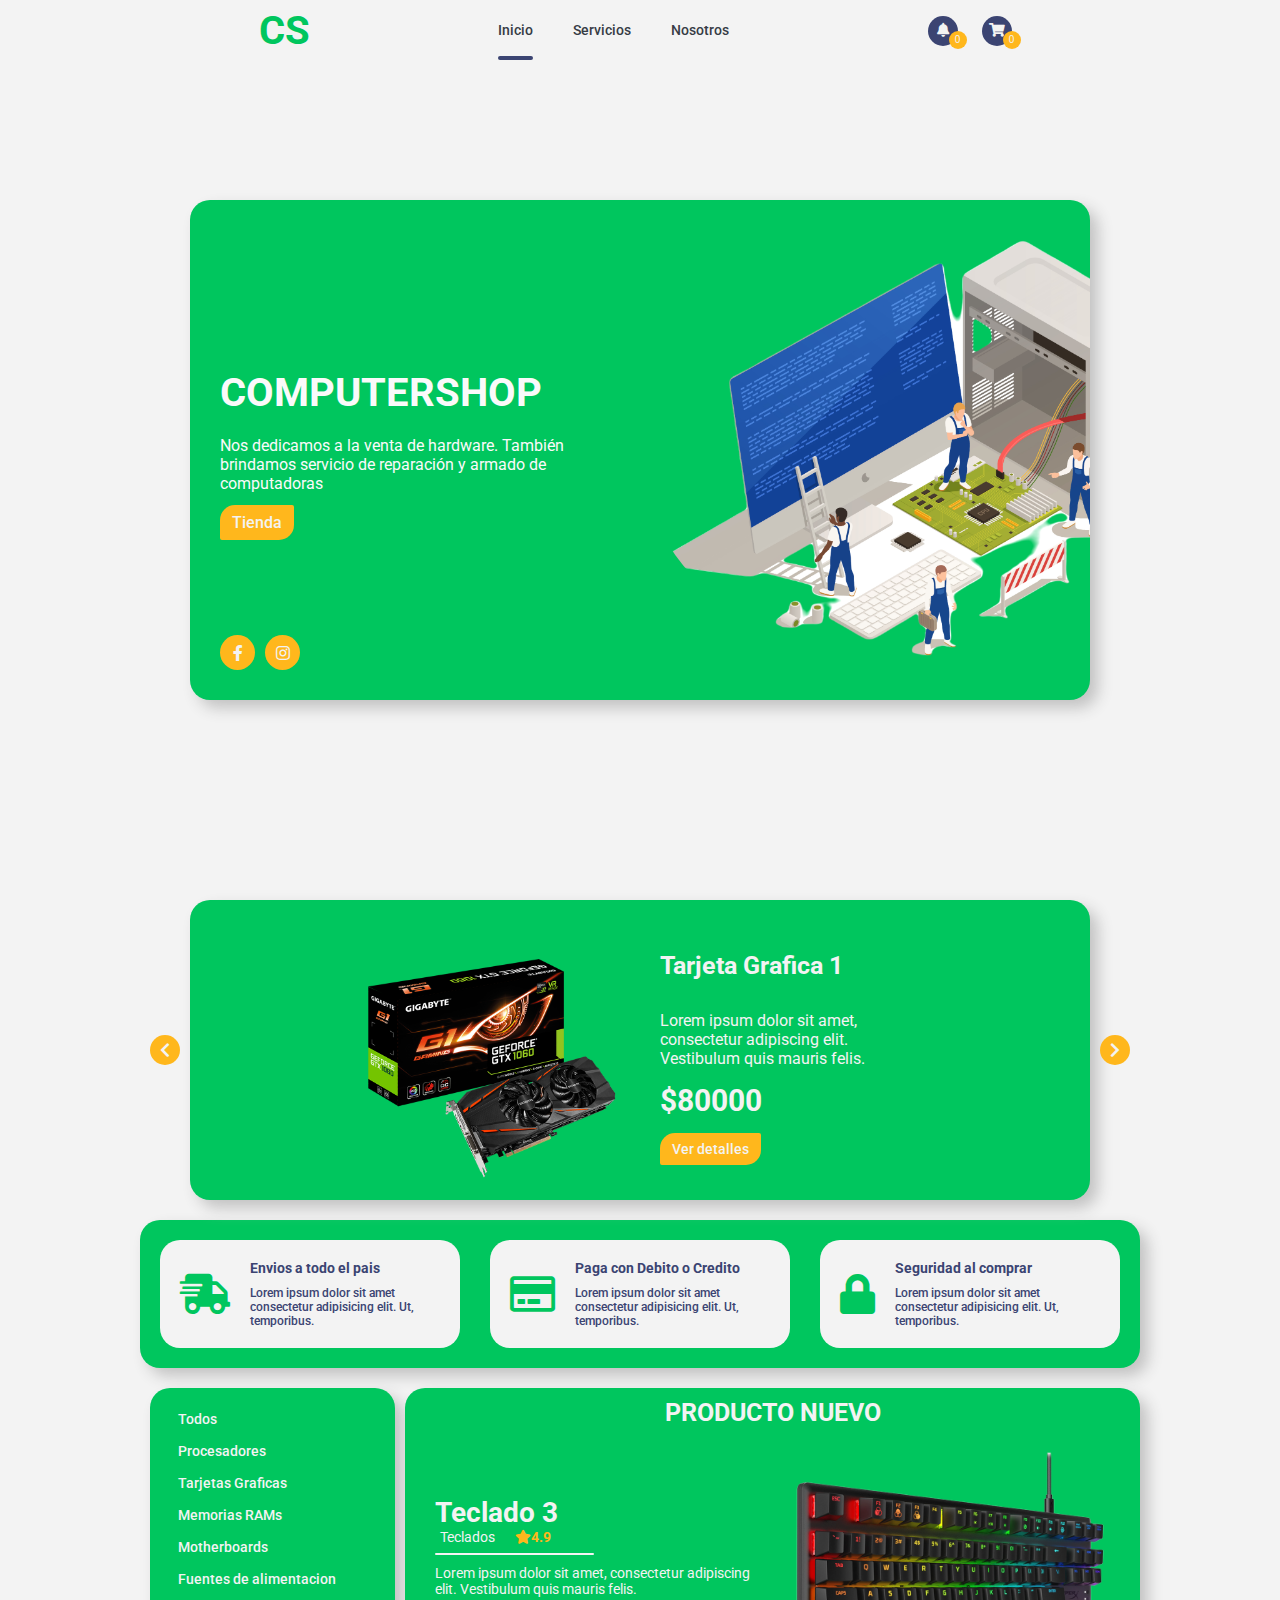
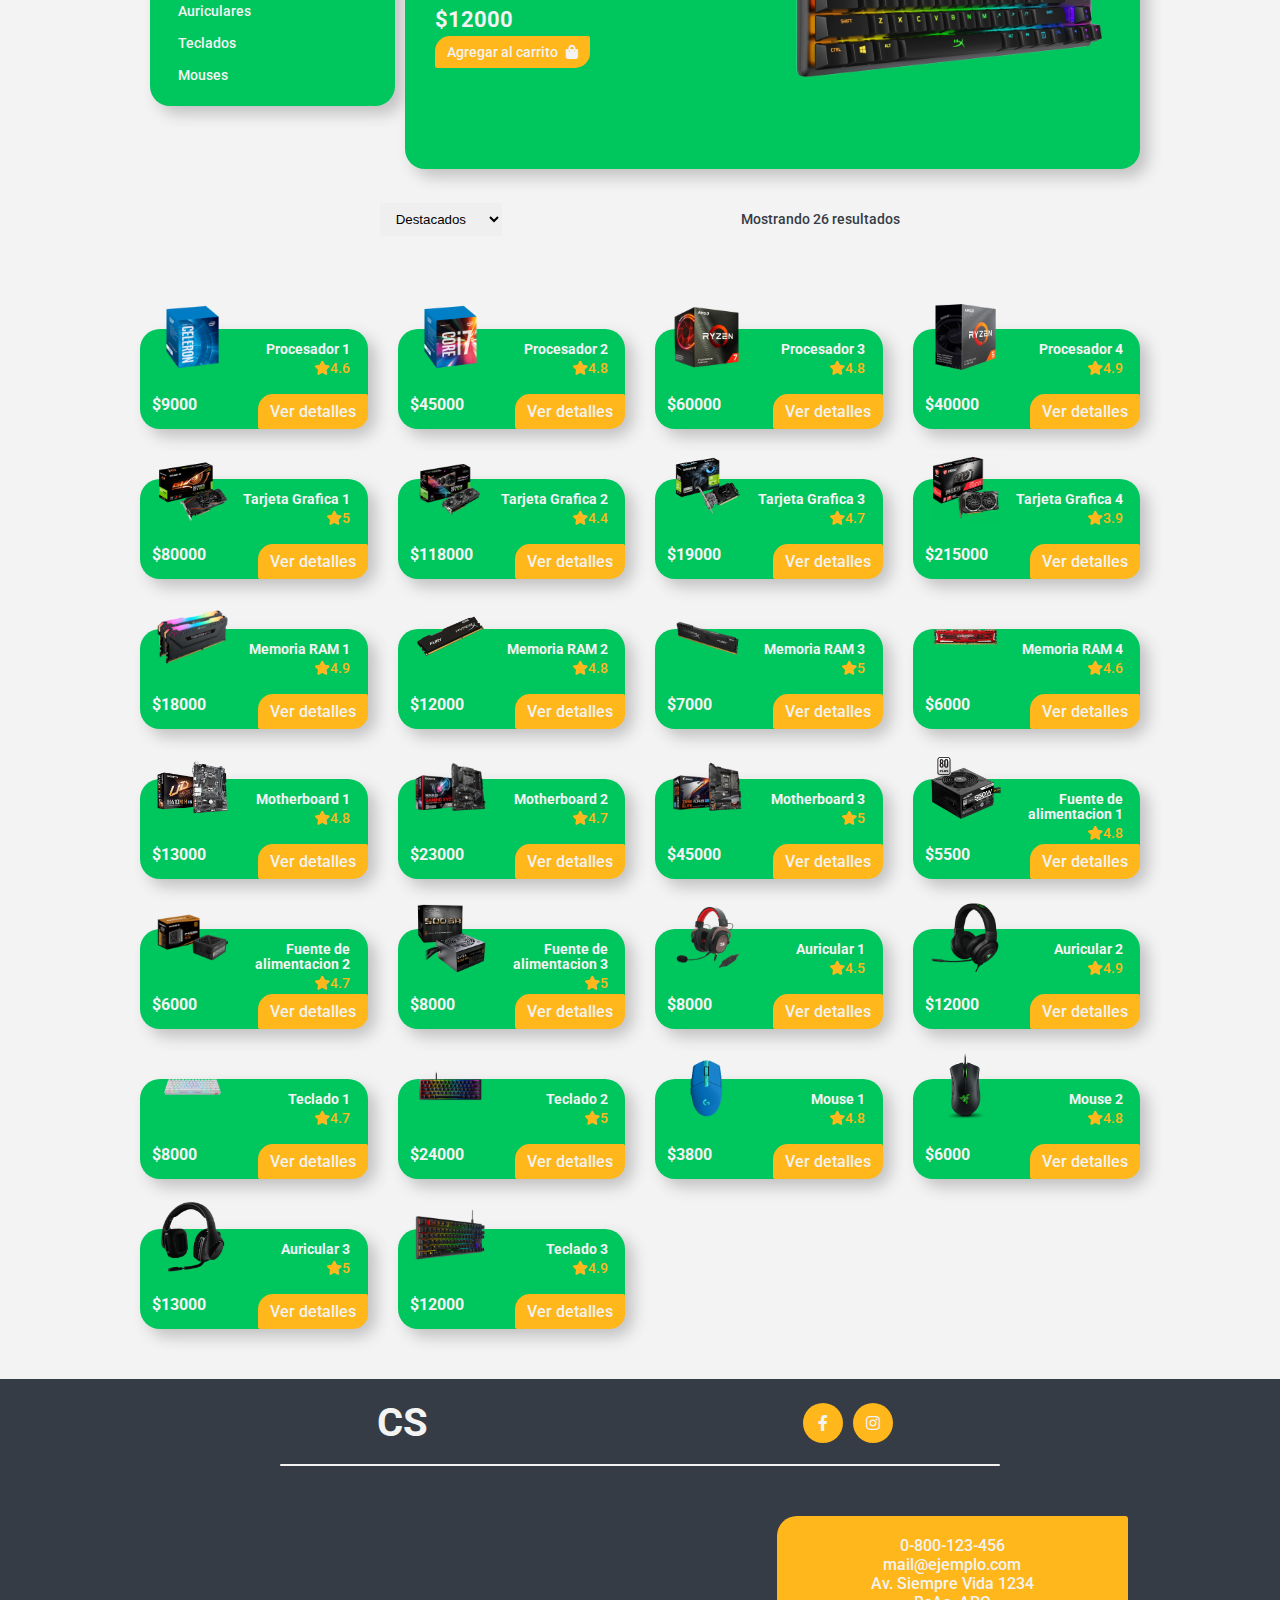
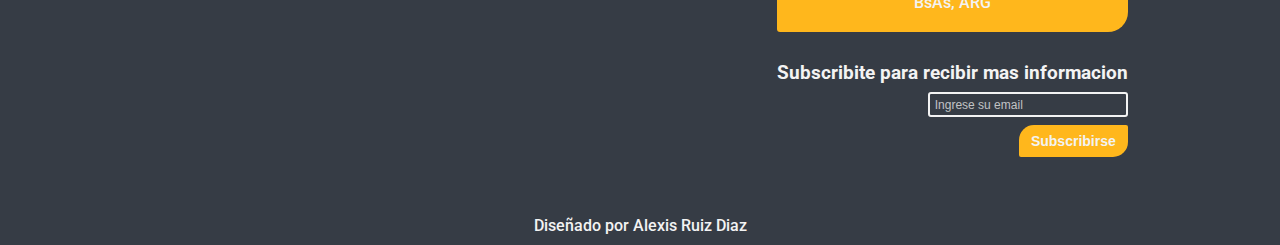
<file: index.html>
<!DOCTYPE html>
<html lang="en">
<head>
    <meta charset="UTF-8">
    <meta http-equiv="X-UA-Compatible" content="IE=edge">
    <meta name="viewport" content="width=device-width, initial-scale=1.0">
    <title>Proyecto Final</title>
    <!-- Estilo -->
    <link rel="stylesheet" href="style.css">
    <!-- Iconos -->
    <link rel="stylesheet" href="https://cdnjs.cloudflare.com/ajax/libs/font-awesome/5.15.4/css/all.min.css" integrity="sha512-1ycn6IcaQQ40/MKBW2W4Rhis/DbILU74C1vSrLJxCq57o941Ym01SwNsOMqvEBFlcgUa6xLiPY/NS5R+E6ztJQ==" crossorigin="anonymous" referrerpolicy="no-referrer" />
</head>
<body>
    <header>
        <nav>
            <a href="index.html" class="navbar__logo">
                <h1>
                    CS
                </h1>
            </a>
            <div class="navbar">
                <ul>
                    <li class="nav-link-activo"><a href="index.html">Inicio</a></li>
                    <li><a href="nav/servicios.html">Servicios</a></li>
                    <li><a href="nav/sobre-nosotros.html">Nosotros</a></li>
                </ul>
            </div>
            <div class="nav__botones">
                <button id="btn__notificacion">
                    <i class="fas fa-bell"></i>
                    <p>0</p>
                </button>
                <section id="notificaciones">
                    <div class="notificaiones-header">
                        <h4>Notificaciones</h4>
                        <i class="fas fa-trash btn__eliminar-msjs"></i>
                    </div>
                    <div class="notificaciones-contenido">
                        
                    </div>
                </section>
                <button id="btn__carrito">
                    <i class="fas fa-shopping-cart"></i>
                    <p>0</p>
                </button>
            </div>
            <button id="btn__menu">
                <i class="fas fa-bars"></i>
            </button>
        </nav>
    </header>

    <section id="banner">
        <div class="banner">
            <div class="banner__contenido">
                <h1>ComputerShop</h1>
                <p>Nos dedicamos a la <span>venta de hardware</span>. También brindamos servicio de <span>reparación y armado de computadoras</span></p>
                <a href="#tienda">Tienda</a>
            </div>
            <div class="banner__links">
                <a href="#"><i class="fab fa-facebook-f"></i></a>
                <a href="#"><i class="fab fa-instagram"></i></a>
            </div>
            <img src="img/img1.png" alt="">
        </div>
    </section>

    <main id="tienda">

        <section>
            <div class="catalogo__slider">
                <div class="slider">
                    <ul class="slider-items">
                    </ul>
                </div>
                <span class="btn__slider-left"><i class="fas fa-chevron-left"></i></span>
                <span class="btn__slider-right"><i class="fas fa-chevron-right"></i></span>
                
            </div>
            <ul class="catalogo__info">
                <li>
                    <i class="fas fa-shipping-fast"></i>
                    <p><span>Envios a todo el pais</span>
                    Lorem ipsum dolor sit amet consectetur adipisicing elit. Ut, temporibus.</p>
                </li>
                <li>
                    <i class="far fa-credit-card"></i>
                    <p><span>Paga con Debito o Credito</span>
                    Lorem ipsum dolor sit amet consectetur adipisicing elit. Ut, temporibus.</p>
                </li><li>
                    <i class="fas fa-lock"></i>
                    <p><span>Seguridad al comprar</span>
                    Lorem ipsum dolor sit amet consectetur adipisicing elit. Ut, temporibus.</p>
                </li>
            </ul>
            

        </section>

        <!-- Catalogo -->
        <section class="catalogo" id="catalogo">
            <!-- Catalogo categorias -->
            <ul class="catalogo__categorias">

            </ul>
            <div class="catalogo__producto-nuevo">
                <h3>Producto nuevo</h3>
            </div>
            
        </section>

        <!-- Catalogo de todos los productos -->
        <section class="catalogo-completo" id="productos">
            <div class="catalogo-completo__filtro">
                <div class="filtro__ordenar">
                    <label for="ordenar-por">
                        <i class='bx bx-menu-alt-left'></i>
                    </label>
                    <select name="ordenar-por" id="ordenar-por">
                        <option value="1">Destacados</option>
                        <option value="2">A-Z</option>
                        <option value="3">Z-A</option>
                        <option value="4">Mayor precio</option>
                        <option value="5">Menor precio</option>
                    </select>
                    <!-- <p id="ordenar-destacado">Destacados</p>
                    <p id="ordenar-az">A-Z</p>
                    <p id="ordenar-za">Z-A</p>
                    <p id="ordenar-19">1-9</p>
                    <p id="ordenar-91">9-1</p> -->
                </div>
                <p class="contador-catalogo"></p>
            </div>
            <div class="catalogo__productos">

            </div>
        </section>

        <section id="producto">
            <div class="producto">
                <i class="fas fa-times cerrar-detalle-producto"></i>
                <div class="producto-detalles">
                </div> 
                <div class="productos-similares">
    
                </div>
            </div>
        </section>

        <section class="carrito" id="carrito">
            <i class="fas fa-times btn__cerrar-carrito"></i>
                <div class="carrito__form">
                <div class="form__informacion-personal">
                    <h3>Informacion personal</h3>
                    <form action="" class="form__informacion-personal">
                        <p>
                            <label for="informacion-personal__nombre">Nombre</label>
                            <input type="text" name="nombre" id="informacion-personal__nombre">
                        </p>
                        <p>
                            <label for="informacion-personal__apellido">Apellido</label>
                            <input type="text" name="apellido" id="informacion-personal__apellido">
                        </p>
                        <p>
                            <label for="informacion-personal__telefono">Telefono</label>
                            <input type="text" name="telefono" id="informacion-personal__telefono">
                        </p>
                        <p>
                            <label for="informacion-personal__email">Email</label>
                            <input type="email" name="email" id="informacion-personal__email">
                        </p>
                    </form>
                </div>
                <div class="form__detalle-envio">
                    <h3>Detalles del envio</h3>
                    <form action="">
                        <p>
                            <label for="detalle-envio__ciudad">Ciudad</label>
                            <input type="text" name="ciudad" id="detalle-envio__ciudad">
                        </p>
                        <p>
                            <label for="detalle-envio__codigo-postal">Codigo Postal</label>
                            <input type="text" name="codigo-postal" id="detalle-envio__codigo-postal">
                        </p>
                        <p>
                            <label for="detalle-envio__direccion">Direccion</label>
                            <input type="text" name="direccion" id="detalle-envio__direccion">
                        </p>        
                    </form>
                </div>
                <div class="form__detalle-envio">
                    <h3>Formas de pago</h3>
                    <form action="">
                        <p>
                            <label for="forma-pago__nombre">Nombre del titular de la tarjeta</label>
                            <input type="text" name="tarjeta-nombre" id="forma-pago__nombre">
                        </p>
                        <p>
                            <label for="forma-pago__tarjeta-numero">Numero de tarjeta</label>
                            <input type="text" name="tarjeta-numero" id="forma-pago__tarjeta-numero">
                        </p>
                        <p>
                            <label for="forma-pago__tarjeta-vencimiento">Vencimiento</label>
                            <input type="text" name="tarjeta-vencimiento" id="forma-pago__tarjeta-vencimiento">
                        </p>
                        <p>
                            <label for="forma-pago__tarjeta-ccv">CVV</label>
                            <input type="text" name="tarjeta-cvv" id="forma-pago__tarjeta-cvv">
                        </p>
                    </form>
                </div>
                
            </div>
            <div class="carrito__compra">
                <div class="carrito__total">
                    <h3>Tu orden</h3>
                    <p class="cantidad-productos">Productos: <span></span></p>
                    <p class="subtotal">Subtotal: <span></span></p>
                    <p class="envio">Envio: <span></span></p>
                    <strong class="total">Total: <span></span></strong>
                    <button class="btn__finalizar-compra" type="submit">Comprar</button>
                </div>
                <ul class="carrito__productos">
                    <p>Tu carrito esta vacio</p>
                </ul>
            </div>
        </section>

        
        
    </main>

    <!-- Footer -->
    <footer>
        <div class="footer__header">
            <h1><a href="index.html">CS</a></h1>
            <ul>
                <li><a href="#"><i class="fab fa-facebook-f"></i></a></li>
                <li><a href="#"><i class="fab fa-instagram"></i></a></li>
            </ul>
        </div>
        <div class="footer__body">
            <iframe src="https://www.google.com/maps/embed?pb=!1m18!1m12!1m3!1d2624.9916256937513!2d2.2922926153525647!3d48.858370079287496!2m3!1f0!2f0!3f0!3m2!1i1024!2i768!4f13.1!3m3!1m2!1s0x47e66e2964e34e2d%3A0x8ddca9ee380ef7e0!2sTorre%20Eiffel!5e0!3m2!1ses!2sar!4v1633181030583!5m2!1ses!2sar" width="400" height="300" style="border:0;" allowfullscreen="" loading="lazy"></iframe>
            <div class="footer__contenido">
                <div class="footer__contacto">
                    <p>0-800-123-456</p>
                    <p>mail@ejemplo.com</p>
                    <p>Av. Siempre Vida 1234</p>
                    <p>BsAs, ARG</p>
                </div>
                <div class="footer__newsletter">
                    <h3>Subscribite para recibir mas informacion</h3>
                    <input type="email" name="mail__newsletter" id="mail__newsletter" placeholder="Ingrese su email">
                    <button type="submit">Subscribirse</button>
                </div>
            </div>
        </div>
        
        <p class="footer__link">Diseñado por <a href="mailto:alexis00rodrigo@gmail.com" target="_blank">Alexis Ruiz Diaz</a></p>
    </footer>
    
<script src="https://code.jquery.com/jquery-3.5.1.min.js"></script>
<script src="funciones.js"></script>
<script src="main.js"></script>
</body>
</html>
</file>
<file: style.css>
@import url('https://fonts.googleapis.com/css2?family=Roboto:wght@400;500;700&display=swap');


:root {
    /* Colores */
    --color-1: #00c65e;
    --color-2: #3b4472;
    --color-3: #363c45;
    --color-4: #f3f3f3;
    --color-boton: #ffb71c;

    --fuente-regular: 400;
    --fuente-medium: 500;
    --fuente-bold: 700;

    --box-shadow: 8px 8px 15px #c2c2c2;
}


/* Globales */
* {
    margin: 0;
    padding: 0;
    box-sizing: border-box;
}
html {
    scroll-behavior: smooth;
}
body {
    width: 100%;
    background-color: var(--color-4);
    color: var(--color-3);
    font-weight: var(--fuente-medium);
    font-family: 'Roboto', sans-serif;
}
body::-webkit-scrollbar {
    width: 10px;
}
body::-webkit-scrollbar-thumb {
    background-color: var(--color-boton);
    border-radius: 5px;
}
ul {
    list-style: none;
}
a {
    text-decoration: none;
}
button {
    cursor: pointer;
}



/* Barra de navegacion */
header {
    position: fixed;
    top: 0;
    left: 0;
    z-index: 13;
    width: 100%;
    height: 60px;
    transition: .3s;
    background-color: var(--color-4);
}
header nav {
    max-width: 1100px;
    width: 100%;
    height: 100%;
    margin: 0 auto;
    display: flex;
    justify-content: space-evenly;
    align-items: center;
}
.navbar__logo h1 {
    font-size: 40px;
    color: var(--color-1);
}
.navbar {
    height: 100%;
    display: flex;
    align-items: center;
}
.navbar ul {
    height: 100%;
    display: flex;
    align-items: center;
}
.navbar ul li {
    height: 100%;
    display: flex;
    align-items: center;
    position: relative;
    margin: 0 20px;
}
.navbar .nav-link-activo {
    color: var(--color-2);
}
.navbar .nav-link-activo::after {
    position: absolute;
    content: '';
    height: 4px;
    width: 100%;
    bottom: 0;
    left: 0;
    background-color: var(--color-2);
    border-radius: 2px;
}
.navbar ul li a {
    font-size: 14px;
    font-weight: var(--fuente-medium);
    color: var(--color-3);
}


/* Botones de la barra de navegacion */
.nav__botones {
    line-height: 60px;
    position: relative;
}
.nav__botones button {
    position: relative;
    border: none;
    cursor: pointer;
    margin: 0 10px;
    background-color: var(--color-2);
    color: var(--color-4);
    width: 30px;
    height: 30px;
    border-radius: 50%;
}
.nav__botones button i {
    font-size: 14px;
}
.nav__botones button p {
    position: absolute;
    top: 50%;
    left: 70%;
    background-color: var(--color-boton);
    width: 18px;
    height: 18px;
    font-size: 10px;
    border-radius: 50%;
    display: grid;
    place-content: center;
}
#btn__menu {
    display: none;
    background: none;
    border: none;
    cursor: pointer;
}
#btn__menu i {
    font-size: 18px;
}


/* Main */
main {
    width: 100%;
    max-width: 1000px;
    margin: 0 auto;
}


/* Banner */
#banner {
    width: 100%;
    height: 100vh;
    display: flex;
    justify-content: center;
    align-items: center;
}
.banner {
    width: 900px;
    height: 500px;
    background-color: var(--color-1);
    overflow: hidden;
    display: flex;
    align-items: center;
    border-radius: 20px;
    box-shadow: var(--box-shadow);
    position: relative
}


/* Banner contenido */
.banner__contenido {
    width: 50%;
    color: #fafafa;
    padding: 30px;
}
.banner__contenido h1 {
    font-size: 40px;
    text-transform: uppercase;
}
.banner__contenido p {
    font-weight: var(--fuente-regular);
    margin: 20px 0;
}
.banner__contenido a {
    background-color: var(--color-boton);
    color: var(--color-4);
    border: none;
    cursor: pointer;
    padding: 8px 12px;
    border-top-left-radius: 15px;
    border-bottom-right-radius: 15px;
    border-bottom-left-radius: 2px;
    border-top-right-radius: 2px;
}


/* Banner img */
.banner img {
    position: absolute;
    left: 50%;
    width: 600px;
    border-radius: 50%;
}


/* Banner links */
.banner__links {
    position: absolute;
    left: 30px;
    bottom: 30px;
    display: flex;
}
.banner__links a {
    display: block;
    width: 35px;
    height: 35px;
    background-color: var(--color-boton);
    border-radius: 50%;
    display: flex;
    justify-content: center;
    align-items: center;
    color: var(--color-4);
    margin-right: 10px;
}


/* Slider */
.catalogo__slider {
    width: 100%;
    position: relative;
}
.slider {
    width: calc(100% - 100px);
    margin: auto;
    display: flex;
    justify-content: center;
    background-color: var(--color-1);
    border-radius: 20px;
    box-shadow: var(--box-shadow)
}


/* Slider items */
.slider-item {
    display: flex;
    justify-content: center;
    align-items: center;
}
.slider-item img {
    width: 300px;
    padding: 20px;
}
.slider-item__contenido {
    padding: 20px;
    width: 300px;
    color: var(--color-4);
}
.slider-item__contenido h3 {
    font-size: 25px;
    height: 60px;
    line-height: 20px;
    display: flex;
    align-items: center;
}
.slider-item__descripcion p {
    font-weight: var(--fuente-regular);
    margin: 15px 0;
}
.slider-item__descripcion strong {
    font-size: 30px;
}


/* Slider botones */
.btn__slider-left,
.btn__slider-right {
    position: absolute;
    top: 50%;
    transform: translateY(-50%);
    background-color: var(--color-boton);
    color: var(--color-4);
    width: 30px;
    height: 30px;
    display: grid;
    place-content: center;
    border-radius: 50%;
    cursor: pointer;
}
.btn__slider-left {
    left: 10px;
}
.btn__slider-right {
    right: 10px;
}
.slider-item__contenido .btn__ver-producto {
    display: block;
    width: max-content;
    margin-top: 15px;
    background-color: var(--color-boton);
    color: var(--color-4);
    border: none;
    cursor: pointer;
    padding: 8px 12px;
    border-top-left-radius: 15px;
    border-bottom-right-radius: 15px;
    border-bottom-left-radius: 2px;
    border-top-right-radius: 2px;
    font-size: 14px;
}


/* Catalogo */
.catalogo {
    width: 100%;
    height: max-content;
    margin: 0 auto;
    display: flex
}


/* Categorias */
.catalogo__categorias {
    width: 25%;
    height: 100%;
    margin: 0 10px;
    padding: 15px 8px;
    background-color: var(--color-1);
    border-radius: 20px;
    box-shadow: var(--box-shadow);
}
.catalogo__categorias li {
    padding: 5px 12px;
}
.catalogo__categorias li a {
    width: 100%;
    display: flex;
    align-items: center;
    justify-content: space-between;
    padding: 3px 8px;
    font-size: 14px;
    font-weight: 500;
    color: var(--color-4);
}
.catalogo__categorias li a i {
    opacity: 0;
    transform: translateX(-10px);
    transition: .5s;
}
.catalogo__categorias li:hover a i {
    opacity: 1;
    transform: translateX(0);
}


/* Producto nuevo del catalogo */
.catalogo__producto-nuevo {
    display: block;
    width: 75%;
    background-color: var(--color-1);
    color: var(--color-4);
    border-radius: 20px;
    display: flex;
    flex-direction: column;
    align-items: center;
    padding: 10px;
    box-shadow: 8px 8px 15px #c2c2c2;
    position: relative;
}   
.catalogo__producto-nuevo h3 {
    position: absolute;
    font-size: 25px;
    text-transform: uppercase;
}
.catalogo__producto-nuevo .producto-nuevo__item {
    display: flex;
    justify-content: center;
    align-items: center;
}
.producto-nuevo__contenido,
.producto-nuevo__img {
    width: 50%;
    padding: 20px;
}
.producto-nuevo__titulo {
    position: relative;
    padding: 10px 0;
    margin-bottom: 10px;
}
.producto-nuevo__titulo::after {
    position: absolute;
    content: '';
    background-color: var(--color-4);
    border-radius: 3px;
    height: 2px;
    left: 0;
    width: 50%;
    bottom: 0;
    border-radius: 2px;
}
.producto-nuevo__titulo h4 {
    font-size: 28px;
}
.producto-nuevo__titulo p {
    width: 100%;
    font-size: 14px;
    padding: 0 5px;
    font-weight: var(--fuente-regular);
}
.producto-nuevo__titulo p span {
    font-size: 14px;
    font-weight: var(--fuente-bold);
    margin-left: 20px;
    color: var(--color-boton);
}
.producto-nuevo__info p {
    font-size: 14px;
    margin-bottom: 10px;
    font-weight: var(--fuente-regular);
}
.producto-nuevo__info strong {
    font-size: 22px;
}
.producto-nuevo__img img {
    width: 100%;
}
.producto-nuevo__botones {
    padding: 10px 0;
}
.producto-nuevo__botones .btn__agregar {
    background-color: var(--color-boton);
    color: var(--color-4);
    border: none;
    cursor: pointer;
    padding: 8px 12px;
    border-top-left-radius: 15px;
    border-bottom-right-radius: 15px;
    border-bottom-left-radius: 2px;
    border-top-right-radius: 2px;
    font-size: 14px;
}
.producto-nuevo__botones .btn__agregar i {
    margin-left: 8px;
}


/* Catalogo info */
.catalogo__info {
    width: 100%;
    display: grid;
    grid-template-columns: repeat(auto-fill,minmax(300px, 1fr));
    place-content: center;
    gap: 30px;
    padding: 20px;
    margin: 20px auto;
    border-radius: 20px;
    background-color: var(--color-1);
    box-shadow: 8px 8px 15px #c2c2c2
}
.catalogo__info li {
    width: 300px;
    border-radius: 20px;
    display: flex;
    align-items: center;
    justify-content: space-evenly;
    padding: 20px;
    background-color: var(--color-4);
}
.catalogo__info li i {
    font-size: 40px;
    padding-right: 20px;
    color: var(--color-1);
}
.catalogo__info li p {
    font-size: 12px;
    display: flex;
    flex-direction: column;
    color: var(--color-2);
}
.catalogo__info li p span {
    font-size: 14px;
    font-weight: bolder;
    margin-bottom: 10px;
}


/* Catalogo productos */
.catalogo__productos {
    width: 100%;
    max-width: 1000px;
    display: grid;
    grid-template-columns: repeat(auto-fill, minmax(200px, 1fr));
    gap: 50px 30px;
    margin-top: 60px;
}


/* Productos item */
.producto-item {
    border-radius: 20px;
    height: 100px;
    background-color: var(--color-1);
    color: var(--color-4);
    box-shadow: var(--box-shadow);
    max-width: 300px
}
.producto-item img {
    width: 40%;
    height: 80px;
    padding: 5px;
    transform: translateY(-40px);
}
.producto-item__body,
.producto-item__footer {
    display: flex;
    height: 50%;
}
.producto-item__body {
    padding: 8px 12px;
}
.producto-item__body .producto-item__titulo {
    width: 60%;
    height: 100%;
    padding: 5px;
    display: flex;
    flex-direction: column;
    align-items: flex-end;
    text-align: end;
}
.producto-item__body .producto-item__titulo h4 {
    font-size: 14px;
    line-height: 15px;
}
.producto-item__body .producto-item__titulo span {
    font-size: 14px;
    margin-top: 3px;
    color: var(--color-boton);
}
.producto-item__footer {
    position: relative;
    display: flex;
    flex-direction: column;
    justify-content: center;
    padding-left: 12px;
}
.producto-item__footer span {
    position: absolute;
    right: 0;
    bottom: 0;
    background-color: var(--color-boton);
    color: var(--color-4);
    border: none;
    cursor: pointer;
    padding: 8px 12px;
    border-top-left-radius: 15px;
    border-bottom-right-radius: 15px;
    border-bottom-left-radius: 2px;
    border-top-right-radius: 2px;
}


/* Catalogo filtros */
.catalogo-completo__filtro {
    height: 100px;
    display: flex;
    justify-content: space-evenly;
    align-items: center;
}
.filtro__ordenar label i{
    font-size: 30px;
    vertical-align: middle;
}
.filtro__ordenar select {
    border: 2px solid var(--colorBoton1);
    padding: 8px 12px;
    outline: none;
    cursor: pointer;
}
.contador-catalogo {
    text-align: center;
    font-size: 14px;
}


/* Detalles del producto */
.producto {
    position: fixed;
    top: 10vh;
    bottom: 10vh;
    left: 20vh;
    right: 20vh;
    z-index: 15;
    margin: 0 auto;
    display: none;
    background-color: var(--color-4);
    color: var(--color-2);
    border: 3px solid var(--color-2);
    border-radius: 20px;
}
.producto-detalles {
    display: flex;
    flex-direction: column;
    justify-content: center;
    align-items: center;
}
.producto-detalles__body {
    display: flex;
    justify-content: center;
    align-items: center;
    position: relative;
}
.producto-detalles__body::after {
    position: absolute;
    content: '';
    background-color: var(--color-2);
    bottom: 0;
    left: 15%;
    right: 15%;
    height: 2px;
    border-radius: 2px;
}
.producto-detalles__body img,
.producto-detalles__contenido {
    width: 200px;
    height: 200px;
    display: flex;
    flex-direction: column;
    justify-content: center;
}
.producto-detalles__body img {
    padding: 20px;
}
.producto-detalles__contenido .producto-detalles__titulo h4 {
    font-size: 25px;
    font-weight: var(--fuente-bold);
}
.producto-detalles__contenido p {
    font-size: 12px;
    color: var(--color-3);
    font-weight: var(--fuente-regular);
}
.producto-detalles__contenido p span {
    font-size: 14px;
    margin-left: 8px;
    font-weight: var(--fuente-medium);
    color: var(--color-boton);
}
.producto-detalles__precio {
    position: absolute;
    bottom: 20px;
    left: 40px;
}
.producto-detalles__precio strong {
    font-size: 25px;
}
.producto-detalles__footer {
    width: 400px;
    padding: 20px;
}
.producto-detalles__footer p {
    font-size: 14px;
    font-weight: var(--fuente-regular);
    color: var(--color-3);
    text-align: justify;
}


/* Productos similares */
.productos-similares {
    width: 400px;
    margin: 0 auto;
    display: grid;
    grid-template-columns: repeat(auto-fill, minmax(120px, 1fr));
}
.producto-similar {
    width: 100%;
    padding: 8px;
    display: flex;
    flex-direction: column;
    align-items: center;
    justify-content: center;
}
.producto-similar img {
    width: 70%;
    margin: auto;
}
.producto-similar__contenido h4 {
    font-size: 12px;
    height: 40px;
    line-height: 12px;
    display: flex;
    justify-content: center;
    align-items: center;
}
.producto-similar__contenido p {
    width: 100%;
    display: flex;
    justify-content: space-between;
    align-items: center;
    font-size: 14px;
}
.producto-similar__contenido p span {
    font-size: 12px;
    font-weight: 600;
    margin-left: 5px;
    color: var(--color-boton);
}


/* Detalles del producto botones */
.producto .cerrar-detalle-producto {
    position: absolute;
    top: 20px;
    right: 20px;
    font-size: 25px;
    z-index: 15;
    cursor: pointer;
    color: var(--color-boton);
}
.producto-detalles__botones {
    position: absolute;
    bottom: 20px;
    right: 20px;
}
.producto-detalles__botones .btn__agregar {
    background-color: var(--color-boton);
    color: var(--color-4);
    padding: 8px 12px;
    font-size: 14px;
    font-weight: var(--fuente-bold);
    border-top-left-radius: 15px;
    border-top-right-radius: 2px;
    border-bottom-left-radius: 2px;
    border-bottom-right-radius: 15px;
}
.producto-detalles__botones .btn__agregar i {
    margin-left: 8px;
}


/* Carrito */
.carrito {
    display: none;
    position: fixed;
    top: 10vh;
    bottom: 10vh;
    left: 20vh;
    right: 20vh;
    background-color: var(--color-4);
    color: var(--color-2);
    border: 3px solid var(--color-2);
    border-radius: 20px;
    padding: 20px;
    z-index: 15;
    justify-content: center;
    align-items: center;
}
.carrito__form,
.carrito__compra {
    width: 400px;
    height: 100%;
}
.mostrar-carrito {
    display: flex;
}
.btn__cerrar-carrito {
    position: absolute;
    z-index: 3;
    top: 20px;
    right: 20px;
    font-size: 25px;
    cursor: pointer;
    color: var(--color-boton);
}


/* Carrito formularios */
.carrito__form {
    display: flex;
    flex-direction: column;
    justify-content: space-between;
}
.carrito__form form {
    display: grid;
    grid-template-columns: repeat(2, 1fr);
}
.carrito__form form p {
    display: flex;
    flex-direction: column;
    padding: 0 12px;
}
.carrito__form form p label {
    font-size: 14px;
    height: 40px;
    line-height: 20px;
    display: flex;
    align-items: center;
}
.carrito__form form p input[type="text"],
.carrito__form form p input[type="email"] {
    background: none;
    border: 2px solid var(--color-2);
    padding: 3px 5px;
    color: var(--color-3);
    font-size: 14px;
    outline: none;
    border-radius: 4px;
}


/* Carrito compra */
.carrito__compra {
    height: 100%;
}

/* Carrito total */
.carrito__total {
    height: 30%;
    display: flex;
    flex-direction: column;
    justify-content: space-between;
    position: relative;
    padding: 0 5px 10px;
}
.carrito__total p,
.carrito__total strong {
    width: 50%;
    display: flex;
    justify-content: space-between;
    align-items: center;
}
.carrito__total p {
    font-size: 14px;
    font-weight: var(--fuente-regular);
    color: var(--color-3);
}
.carrito__total p span {
    color: var(--color-2);
    font-size: 16px;
    font-weight: var(--fuente-medium);
}
.carrito__total strong {
    font-size: 18px;
}
.carrito__total strong span {
    font-size: 20px;
}
.carrito__total button {
    position: absolute;
    top: 50%;
    transform: translateY(-50%);
    right: 10%;
    width: max-content;
    border: none;
    background-color: var(--color-boton);
    color: var(--color-4);
    padding: 8px 12px;
    font-size: 14px;
    font-weight: var(--fuente-bold);
    border-top-left-radius: 15px;
    border-top-right-radius: 2px;
    border-bottom-left-radius: 2px;
    border-bottom-right-radius: 15px;
}


/* Carrito productos */
.carrito__productos {
    width: 100%;
    height: 70%;
    padding: 0 10px;
    overflow-y: scroll;
}
.carrito__productos::-webkit-scrollbar {
    width: 8px;
}
.carrito__productos::-webkit-scrollbar-thumb {
    background-color: var(--color-boton);
    border-radius: 5px;
}
.carrito-item {
    position: relative;
    width: 100%;
    height: 80px;
    display: flex;
    justify-content: space-between;
    border-radius: 20px;
    margin: 12px 0;
    padding: 12px;
    box-shadow: 0 0 10px #c2c2c2;
    background-color: var(--color-4);
    color: var(--color-2);
}
.carrito-item img {
    height: 100%;
}
.carrito-item .carrito-item__contenido {
    display: flex;
    flex-direction: column;
    justify-content: center;
    align-items: center;
}
.carrito-item .carrito-item__contenido h4 {
    height: 50%;
    display: flex;
    justify-content: center;
    align-items: center;
}
.carrito-item .carrito-item__contenido .carrito-item__cantidad {
    display: flex;
}
.carrito-item strong {
    height: 100%;
    display: flex;
    align-items: flex-end;
}
.carrito-item .btn__eliminar-producto {
    position: absolute;
    top: 15px;
    right: 15px;
    cursor: pointer;
    color: var(--color-boton);
}


/*  Articulos */
article {
    min-height: 100vh;
    width: 100%;
    flex-direction: column;
    display: flex;
    justify-content: center;
    align-items: flex-start;
}
article:nth-child(1) {
    margin-top: 60px;
}


/* Articulo titulo */
.articulo__titulo {
    width: 50%;
    margin-bottom: 50px;
}
.articulo__titulo h2 {
    font-size: 30px;
    padding: 0 30px 20px;
}
.articulo__titulo p {
    font-size: 18px;
    font-weight: var(--fuente-regular);
}
.articulo__titulo p span {
    font-style: italic;
}


/* Articulo cards */
.articulo-cards {
    width: 100%;
    display: flex;
    justify-content: space-evenly;
}
.card {
    width: 300px;
    height: 400px;
    border-radius: 20px;
    background-color: var(--color-1);
    box-shadow: var(--box-shadow);
    overflow: hidden;
    position: relative;
    display: flex;
    flex-direction: column;
    justify-content: flex-end;
}
.card img {
    position: absolute;
    top: -12%;
    left: -12%;
    width: 100%;
    border-radius: 50%;
}
.card .card__contenido {
    display: flex;
    flex-direction: column;
    color: var(--color-4);
    position: relative;
}
.card .card__contenido .card__descripcion {
    padding: 0 15px;
    margin-bottom: 40px;
}
.card .card__contenido .card__descripcion h4 {
    font-size: 18px;
}
.card .card__contenido .card__descripcion p {
    font-size: 14px;
    font-weight: var(--fuente-regular);
    margin: 8px 0;
}
.card .card__contenido button {
    position: absolute;
    right: 0;
    bottom: 0;
    border: none;
    width: max-content;
    background-color: var(--color-boton);
    color: var(--color-4);
    padding: 8px 12px;
    font-size: 14px;
    font-weight: var(--fuente-bold);
    border-top-left-radius: 15px;
    border-top-right-radius: 2px;
    border-bottom-left-radius: 2px;
    border-bottom-right-radius: 15px;
}


/* Articulo video */
.articulo-video {
    width: 80%;
    margin: 0 auto;
    background-color: var(--color-1);
    border-radius: 20px;
    padding: 20px;
    box-shadow: var(--box-shadow);
}
.articulo-video video {
    width: 100%;
    padding: 0;
}


/* Articulo perfiles */
.articulo__perfiles {
    width: 100%;
    display: flex;
    justify-content: space-evenly;
}
.articulo__perfil {
    width: 200px;
    height: 250px;
    border-radius: 20px;
    background-color: var(--color-1);
    position: relative;
    display: flex;
    flex-direction: column;
    justify-content: flex-end;
    overflow: hidden;
    box-shadow: var(--box-shadow);
}
.articulo__perfil img {
    position: absolute;
    top: -10%;
    left: -10%;
    transform: scale(1.1);
    width: 100%;
    border-radius: 50%;
}
.articulo__perfil-nombre {
    padding: 15px;
    color: var(--color-4);
}
.articulo__perfil-nombre h4 {
    font-size: 18px;
}
.articulo__perfil-nombre span {
    font-size: 14px;
    font-weight: var(--fuente-regular);
}


/* Notificaciones */
#notificaciones {
    position: absolute;
    top: 60px;
    width: 300px;
    min-height: 50px;
    max-height: 200px;
    overflow-y: scroll;
    background-color: var(--color-4);
    border: 2px solid var(--color-2);
    padding: 10px;
    display: none;
}
#notificaciones .notificaiones-header {
    display: flex;
    justify-content: space-between;
    align-items: center;
    line-height: 40px;
}
#notificaciones .notificaiones-header h4 {
    font-size: 18px;
}
#notificaciones .notificaiones-header i {
    text-align: end;
    cursor: pointer;
    display: none;
}
#notificaciones::-webkit-scrollbar {
    width: 8px;
}
#notificaciones::-webkit-scrollbar-thumb {
    background-color: var(--color-boton);
    border-radius: 5px;
}
.notificaciones-contenido p {
    padding: 5px;
    font-size: 12px;
    border-bottom: 1px solid var(--color-2);
    line-height: 12px;
}


/* Footer */
footer {
    margin-top: 50px;
    width: 100%;
    background-color: var(--color-3);
    color: var(--color-4);
}
.footer__header {
    display: flex;
    justify-content: space-around;
    width: 100%;
    max-width: 900px;
    margin: auto;
    position: relative;
    padding: 20px 0;
}
.footer__header::after {
    position: absolute;
    content: '';
    height: 2px;
    width: 80%;
    background-color: var(--color-4);
    bottom: 0;
    border-radius: 5px;
}
.footer__header h1 a {
    color: var(--color-4);
    display: block;
    font-size: 40px;
}
.footer__header ul {
    display: flex;
    align-items: center;
}
.footer__header ul li {
    margin-right: 10px;
}
.footer__header ul li a {
    background-color: var(--color-boton);
    color: var(--color-4);
    width: 40px;
    height: 40px;
    display: flex;
    justify-content: center;
    align-items: center;
    border-radius: 50%;
}
.footer__body {
    width: 100%;
    max-width: 1200px;
    margin: 0 auto;
    padding: 20px 0;
    display: flex;
    justify-content: space-around;
}
.footer__body .footer__contenido {
    display: flex;
    flex-direction: column;
    justify-content: space-evenly;
}
.footer__body .footer__contenido .footer__contacto {
    background-color: var(--color-boton);
    border-top-left-radius: 20px;
    border-bottom-right-radius: 20px;
    border-top-right-radius: 3px;
    border-bottom-left-radius: 3px;
    padding: 20px;
    display: flex;
    flex-direction: column;
    align-items: center;
    justify-content: center;
}
.footer__body .footer__contenido .footer__newsletter {
    display: flex;
    flex-direction: column;
    align-items: flex-end;
}
.footer__body .footer__contenido .footer__newsletter input {
    display: block;
    width: 200px;
    background: none;
    border: 2px solid var(--color-4);
    border-radius: 3px;
    padding: 3px 5px;
    color: var(--color-4);
    margin: 8px 0;
}
.footer__body .footer__contenido .footer__newsletter input::placeholder {
    color: rgba(255, 255, 255, .7);
    font-weight: var(--fuente-regular);
    font-size: 12px;
}
.footer__body .footer__contenido .footer__newsletter button {
    background-color: var(--color-boton);
    color: var(--color-4);
    padding: 8px 12px;
    font-size: 14px;
    font-weight: var(--fuente-bold);
    border-top-left-radius: 15px;
    border-top-right-radius: 2px;
    border-bottom-left-radius: 2px;
    border-bottom-right-radius: 15px;
    border: none;
}
footer .footer__link {
    padding: 10px 0;
    text-align: center;
}
footer .footer__link a {
    color: var(--color-4);
}
footer .footer__link a:hover {
    text-decoration: underline;
}



/* Responsive */
@media screen and (max-width: 768px) {
    /* Barra de navegacion */
    .navbar {
        position: fixed;
        top: 60px;
        right: 100%;
        width: 100%;
        height: 100%;
        z-index: 2;
        background-color: var(--color-1);
        transition: .5s;
    }
    .navbar ul {
        width: 100%;
        height: 100%;
        flex-direction: column;
        justify-content: center;
        align-items: center;
    }
    .navbar ul li {
        height: max-content;
        padding: 20px;
        display: flex;
        align-items: center;
        position: relative;
        margin: 0 20px;
    }
    .navbar .nav-link-activo::after {
        background-color: var(--color-4);
    }
    .navbar ul li a {
        font-size: 40px;
        font-weight: var(--fuente-medium);
        color: var(--color-4);
    }


    /* Mostrar menu */
    .mostrar-menu {
        right: 0;
    }
    
    
    /* Botones de la barra de navegacion */
    #btn__menu {
        display: block;
    }
    #btn__menu i {
        font-size: 20px;
    }


    /* Banner */
    .banner {
        width: 100%;
        margin: 15px;
    }


    /* Banner img */
    .banner img {
        left: 55%;
    }


    /* Catalogo info */
    .catalogo__info {
        margin: 20px auto;
        width: max-content;
        display: flex;
        flex-direction: column;
        justify-content: center;
        align-items: center;
    }
    .catalogo__info li {
        width: 300px;
    }
    .catalogo__info li p {
        font-size: 14px;
    }
    .catalogo__info li p span {
        font-size: 16px;
    }


    /* Catalogo */
    .catalogo {
        flex-direction: column-reverse;
    }


    /* Producto nuevo del catalogo */
    .catalogo__producto-nuevo {
        width: 95%;
        margin: 20px auto;
    } 


    /* Categorias */
    .catalogo__categorias {
        width: 50%;
        margin: 20px auto;
    }
    .catalogo__categorias li {
        padding: 5px 12px;
    }
    .catalogo__categorias li a {
        font-size: 16px;
    }


    /* Catalogo productos */
    .catalogo__productos {
        padding: 20px;
    }


    /* Detalles del producto */
    .producto {
        left: 10vh;
        right: 10vh;
    }
    .producto-detalles__body {
        flex-direction: column;
    }
    .producto-detalles__body img {
        width: 300px;
        height: 300px;
    }
    .producto-detalles__contenido {
        width: 100%;
        height: max-content;
    }
    .producto-detalles__contenido {
        padding-bottom: 15px;
    }
    .producto-detalles__contenido .producto-detalles__titulo h4 {
        font-size: 30px;
    }
    .producto-detalles__contenido p {
        font-size: 14px;
    }
    .producto-detalles__contenido p span {
        font-size: 16px;
    }
    .producto-detalles__precio {
        position: absolute;
        bottom: 20px;
        left: 40px;
    }
    .producto-detalles__precio strong {
        font-size: 28px;
    }
    .producto-detalles__footer p {
        font-size: 16px;
    }


    /* Productos similares */
    .producto-similar__contenido h4 {
        font-size: 14px;
        line-height: 14px;
    }
    .producto-similar__contenido p {
        font-size: 16px;
    }
    .producto-similar__contenido p span {
        font-size: 16px;
    }


    /* Articulo titulo */
    .articulo__titulo {
        padding-left: 30px;
        width: 70%;
        margin-bottom: 50px;
    }


    /* Articulo cards */
    .card .card__contenido .card__descripcion h4 {
        font-size: 22px;
    }
    .card .card__contenido .card__descripcion p {
        font-size: 16px;
    }
    .card .card__contenido button {
        font-size: 16px;
    }


    /* Articulo video */
    .articulo-video {
        width: 90%;
        padding: 30px;
    }


    /* Articulo perfiles */
    .articulo__perfiles {
        width: 100%;
        display: flex;
        flex-wrap: wrap;
    }
    .articulo__perfil {
        margin: 20px;
    }


    /* Carrito */
    .carrito {
        top: 10vh;
        bottom: 10vh;
        left: 5vh;
        right: 5vh;
        padding: 20px 10px;
        z-index: 15;
        flex-direction: column;
        justify-content: start;
        overflow-y: scroll;
    }
    .carrito__form,
    .carrito__compra {
        width: 100%;
        height: max-content;
    }


    /* Footer */ 
    .footer__body {
        flex-direction: column;
        align-items: center;
    }
    .footer__body .footer__contenido {
        margin: 20px 0;
    }
    .footer__body .footer__contenido .footer__contacto {
        margin-bottom: 15px;
    }

}

@media screen and (max-width: 415px) {
    /* Banner */
    .banner {
        width: 100%;
        display: flex;
        flex-direction: column;
        justify-content: flex-end;
        align-items: flex-start;
    }


    /* Banner contenido */
    .banner__contenido {
        width: 100%;
    }
    .banner__contenido h1 {
        font-size: 30px;
    }


    /* Banner img */
    .banner img {
        top: -20%;
        left: -10%;
        width: 100%;
    }


    /* Slider items */
    .slider-item {
        flex-direction: column;
    }
    .slider-item img {
        padding: 15px;
    }
    .slider-item__contenido {
        width: 100%;
    }


    /* Banner links */
    .banner__links {
        left: auto;
        right: 20px;
        bottom: 20px;
    }


    /* Categorias */
    .catalogo__categorias {
        width: 90%;
        height: 100%;
    }


    /* Producto nuevo del catalogo */
    .catalogo__producto-nuevo {
        width: 90%;
    }  
    .catalogo__producto-nuevo .producto-nuevo__item {
        flex-direction: column-reverse;
    }
    .producto-nuevo__contenido,
    .producto-nuevo__img {
        width: 100%;
    }
    .producto-nuevo__titulo h4 {
        font-size: 32px;
    }
    .producto-nuevo__titulo p {
        font-size: 16px;
    }
    .producto-nuevo__titulo p span {
        font-size: 18px;
    }
    .producto-nuevo__info p {
        font-size: 16px;
    }
    .producto-nuevo__info strong {
        font-size: 25px;
    }
    .producto-nuevo__img img {
        width: 100%;
    }
    .producto-nuevo__botones .btn__agregar {
        font-size: 16px;
    }


    /* Catalogo productos */
    .catalogo__productos {
        padding: 3px;
        gap: 40px 3px;
        margin-top: 60px;
    }


    /* Productos item */
    .producto-item {
        margin: 0;
    }
    .producto-item img {
        height: 70px;
    }


    /* Detalles del producto */
    .producto {
        top: 10vh;
        bottom: 5vh;
        left: 5vh;
        right: 5vh;
    }
    .producto-detalles__body img {
        width: 250px;
        height: 250px;
    }
    .producto-detalles__contenido {
        padding: 0 15px 15px;
    }
    .producto-detalles__contenido .producto-detalles__titulo h4 {
        font-size: 24px;
    }
    .producto-detalles__contenido p {
        font-size: 12px;
    }
    .producto-detalles__contenido p span {
        font-size: 14px;
    }
    .producto-detalles__precio {
        bottom: 10px;
        left: 20px;
    }
    .producto-detalles__precio strong {
        font-size: 22px;
    }
    .producto-detalles__footer {
        width: 100%;
    }
    .producto-detalles__footer p {
        font-size: 14px;
    }


    /* Productos similares */
    .productos-similares {
        width: 100%;
        grid-template-columns: repeat(auto-fill, minmax(100px, 1fr));
    }
    .producto-similar__contenido h4 {
        font-size: 12px;
        line-height: 12px;
    }
    .producto-similar__contenido p {
        font-size: 14px;
    }
    .producto-similar__contenido p span {
        font-size: 14px;
    }


    /* Carrito */
    .carrito {
        bottom: 3vh;
        left: 3vh;
        right: 3vh;
    }


    /* Articulos */
    article {
        padding-top: 60px;
    }


    /* Articulo titulo */
    .articulo__titulo {
        width: 100%;
    }
    .articulo__titulo h2 {
        font-size: 25px;
        padding: 0 25px 18px;
    }
    .articulo__titulo p {
        font-size: 16px;
    }


    /* Articulo cards */
    .articulo-cards {
        flex-wrap: wrap;
    }
    .card {
        margin-bottom: 20px;
    }


    /* Articulo perfiles */
    .articulo__perfil {
        width: 300px;
        height: 350px;
    }
    .articulo__perfil-nombre h4 {
        font-size: 22px;
    }
    .articulo__perfil-nombre span {
        font-size: 16px;
    }


    /* Carrito formularios */
    .carrito__form form {
        grid-template-columns: 1fr;
    }
    .carrito__form form p label {
        width: 100%;
        height: max-content;
    }

}
</file>
